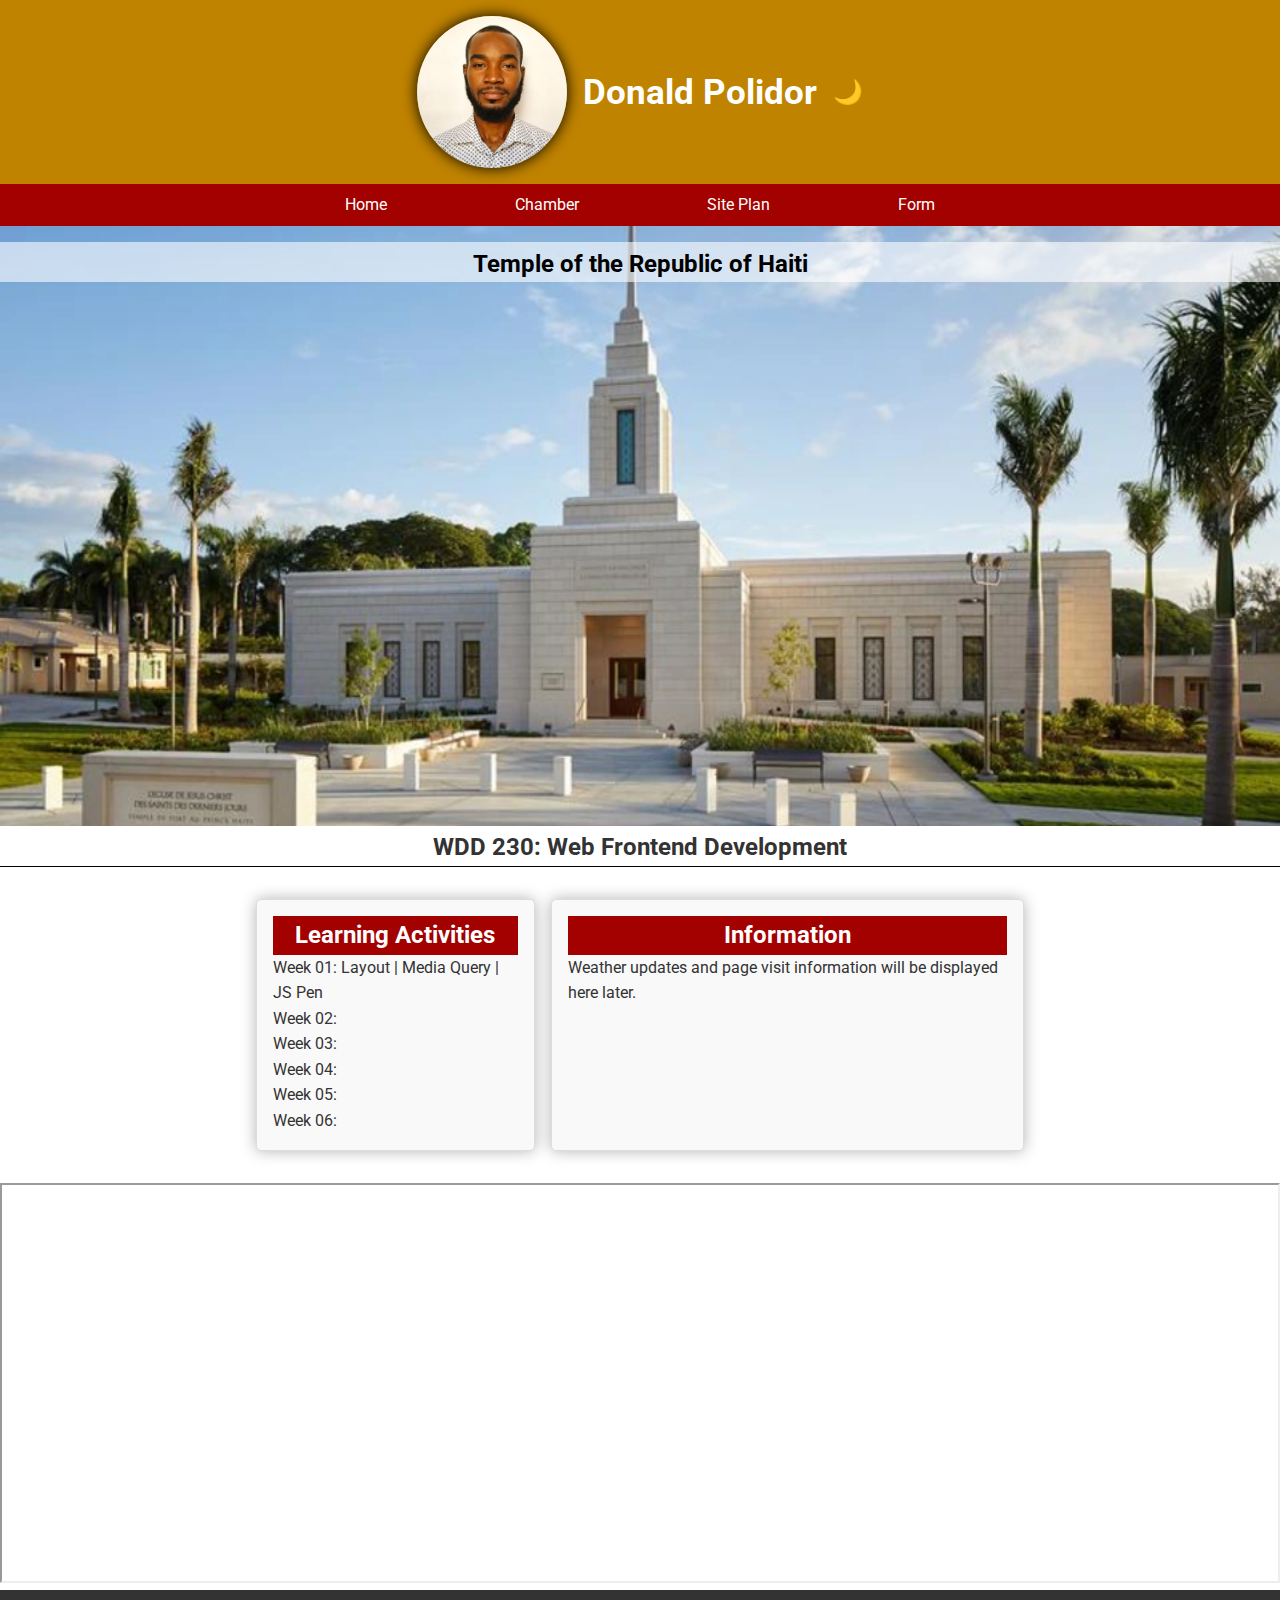
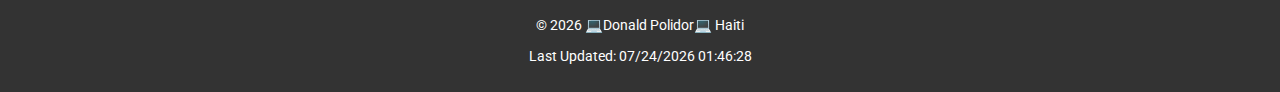
<file: week1/index.html>
<!DOCTYPE html>
<html lang="en">

<head>
    <meta charset="UTF-8">
    <meta name="viewport" content="width=device-width, initial-scale=1.0">
    <title>Donald Polidor - WDD230 - Web Frontend Development</title>
    <meta name="description" content="Donald Polidor - WDD230 - Web Frontend Development - course assignment portal">
    <meta name="author" content="Donald Polidor">
    <link rel="stylesheet" href="styles/normalize.css">
    <link rel="stylesheet" href="styles/base.css">
    <link rel="stylesheet" href="styles/large.css">
    <link rel="preconnect" href="https://fonts.googleapis.com">
    <link href="https://fonts.googleapis.com/css2?family=Roboto:wght@400;700&display=swap" rel="stylesheet">
</head>

<body>
    <header>
        <div>
            <img src="images/dodo.jpeg" alt="Profil de Donald Polidor" width="150">
            <h1>Donald Polidor</h1>
            <button id="darkModeToggle" aria-label="Basculer le mode sombre">🌙</button>
        </div>
        <button id="hamburgerMenu" aria-label="Basculer le menu">☰</button>
    </header>
    <nav id="mainNav" class="hidden">
        <ul>
            <li><a href="index.html">Home</a></li>
            <li><a href="chamber.html">Chamber</a></li>
            <li><a href="chamber-site-plan.html">Site Plan</a></li>
            <li><a href="form.html">Form</a></li>
        </ul>
    </nav>

    <section class="hero">
        <picture>
            <source media="(max-width: 767px)" srcset="images/temple2.webp">
            <source media="(min-width: 768px)" srcset="images/temple1.webp">
            <img src="images/temple2.webp" alt="Temple Moderne" />
        </picture>
        <div class="overlay">
            <h2>Temple of the Republic of Haiti</h2>
        </div>
    </section>
    <section class="title-card"><h2>WDD 230: Web Frontend Development</h2></section>
    <main>

        <section class="card">
            <h2>Learning Activities</h2>
            <ul>
                <li>Week 01: <a href="#">Layout | Media Query | JS Pen</a></li>
                <li>Week 02: <a href="#"></a></li>
                <li>Week 03: <a href="#"></a></li>
                <li>Week 04: <a href="#"></a></li>
                <li>Week 05: <a href="#"></a></li>
                <li>Week 06: <a href="#"></a></li>
            </ul>
        </section>
        <section class="card">
            <h2>Information</h2>
            <p>Weather updates and page visit information will be displayed here later.</p>
        </section>
    </main>

    <section id="map">
        <iframe src="https://www.google.com/maps/embed?pb=..." width="100%" height="400" loading="lazy"></iframe>
    </section>

    <footer>
        <p>&copy; <span id="year"></span> 💻Donald Polidor💻 Haiti</p>
        <p id="lastModified"></p>
    </footer>

    <script src="scripts/getDates.js"></script>
</body>

</html>
</file>
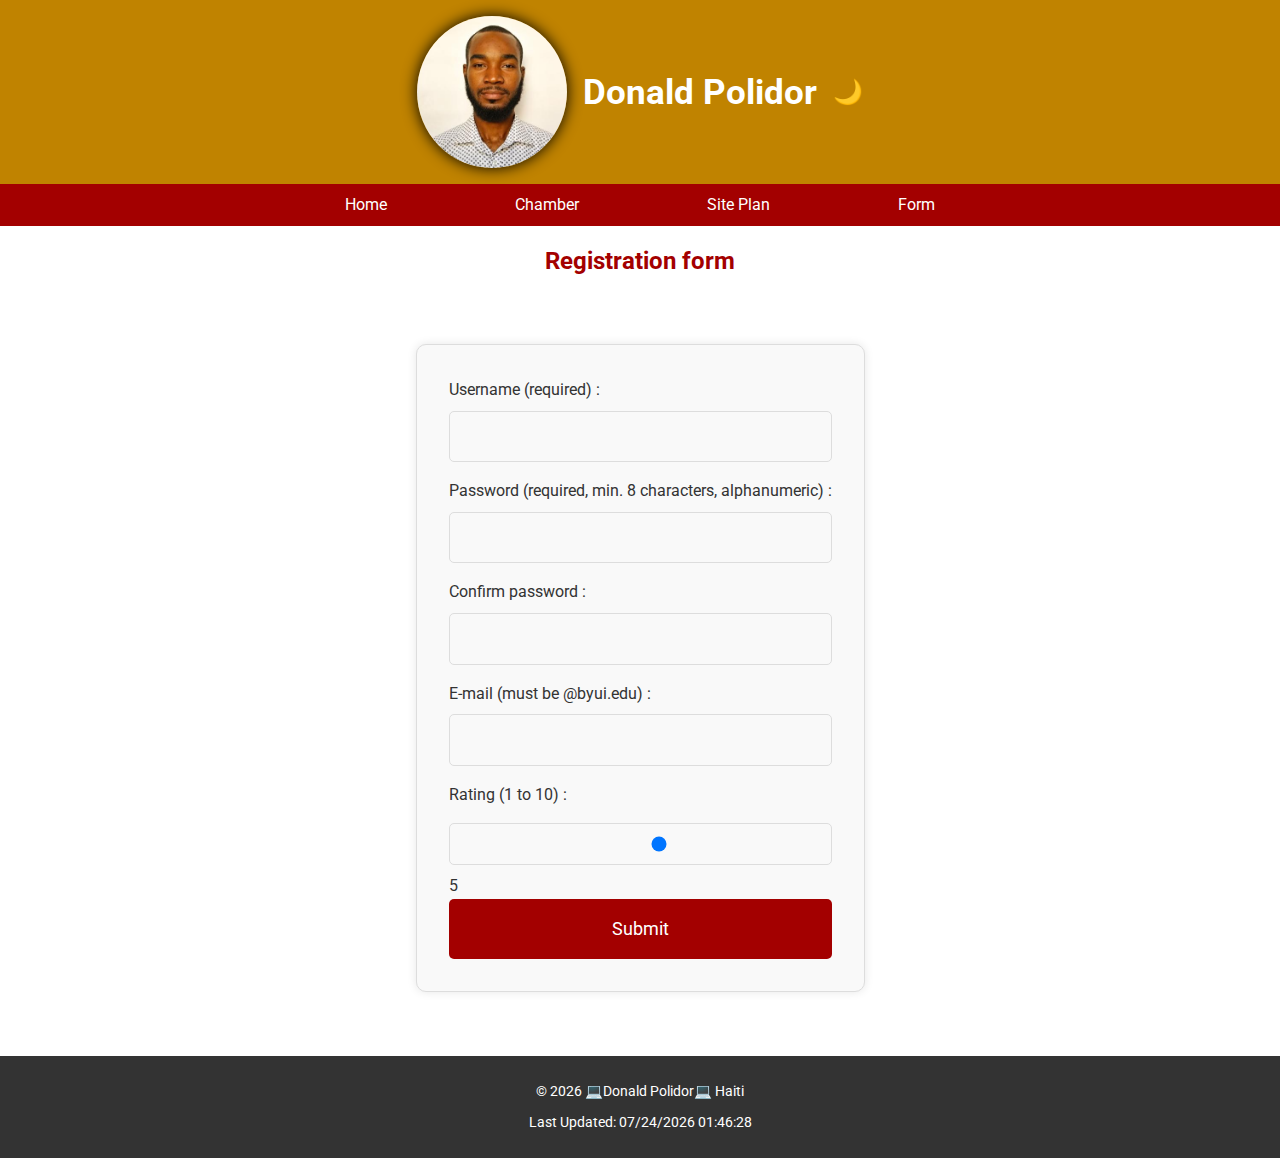
<file: form.html>
<!DOCTYPE html>
<html lang="en">

<head>
    <meta charset="UTF-8">
    <meta name="viewport" content="width=device-width, initial-scale=1.0">
    <title>Donald Polidor - WDD 230 - Web Frontend Development</title>
    <meta name="description" content="Donald Polidor - Web Frontend Development - course assignment form">
    <meta name="author" content="Donald Polidor">
    <link rel="stylesheet" href="week1/styles/normalize.css">
    <link rel="stylesheet" href="week1/styles/base.css">
    <link rel="stylesheet" href="week1/styles/form.css">
    <link rel="stylesheet" href="week1/styles/large.css">

    <link rel="preconnect" href="https://fonts.googleapis.com">
    <link href="https://fonts.googleapis.com/css2?family=Roboto:wght@400;700&display=swap" rel="stylesheet">
</head>

<body>
    <header>
        <div>
            <img src="week1/images/dodo.jpeg" alt="Profil of Donald Polidor" width="150">
            <h1>Donald Polidor</h1>
            <button id="darkModeToggle" aria-label="Basculer le mode sombre">🌙</button>
        </div>
        <button id="hamburgerMenu" aria-label="Basculer le menu">☰</button>
    </header>
    <nav id="mainNav" class="hidden">
        <ul>
            <li><a href="index.html">Home</a></li>
            <li><a href="chamber/index.html">Chamber</a></li>
            <li><a href="chamber-site-plan.html">Site Plan</a></li>
            <li><a href="form.html">Form</a></li>
        </ul>
    </nav>

    <!-- Main content area with the form -->
    <h2>Registration form</h2>
    <main>
        
        <form action="record.html" method="get">
            <label for="username">Username (required) :</label>
            <input type="text" id="username" name="username" required>

            <label for="password">Password (required, min. 8 characters, alphanumeric) :</label>
            <input type="password" id="password" name="password" required pattern="[A-Za-z0-9]{8,}">

            <label for="confirmPassword">Confirm password :</label>
            <input type="password" id="confirmPassword" name="confirmPassword" required>

            <label for="email">E-mail (must be @byui.edu) :</label>
            <input type="email" id="email" name="email" required pattern="[a-zA-Z0-9._%+-]+@byui\.edu$">

            <label for="rating">Rating (1 to 10) :</label>
            <input type="range" id="rating" name="rating" min="1" max="10" step="1">
            <span id="ratingValue">5</span>

            <button type="submit">Submit</button>
        </form>
    </main>

    <footer>
        <p>&copy; <span id="year"></span> 💻Donald Polidor💻 Haiti</p>
        <p id="lastModified"></p>
        <p id="lastModifiedTime"></p>
    </footer>

    <script src="week1/scripts/getDates.js"></script>
  
</body>

</html>
</file>
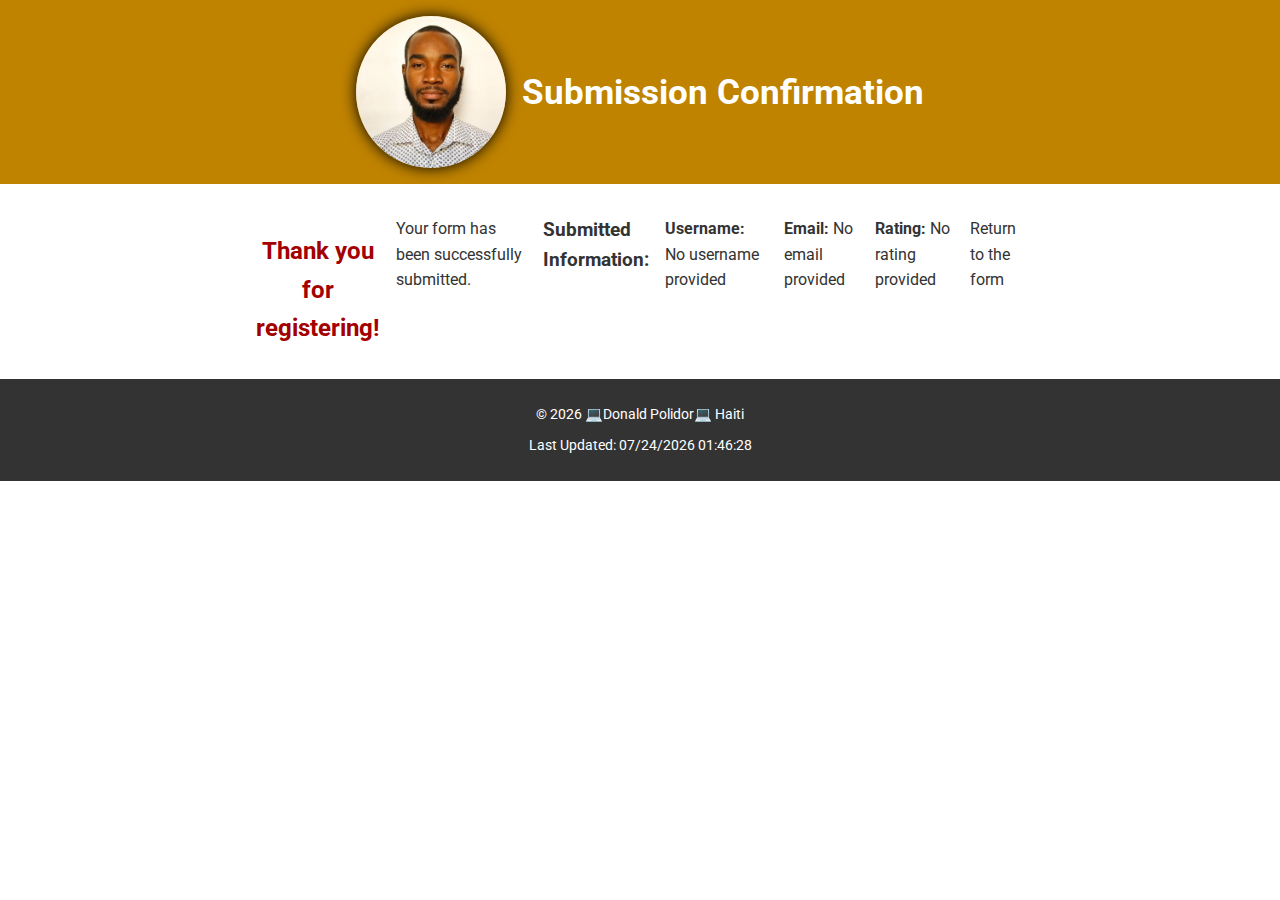
<file: record.html>
<!DOCTYPE html>
<html lang="en">

<head>
    <meta charset="UTF-8">
    <meta name="viewport" content="width=device-width, initial-scale=1.0">
    <title>Confirmation - Form Submission</title>
    <meta name="description" content="Confirmation of form submission">
    <meta name="author" content="Donald Polidor">
    <link rel="stylesheet" href="week1/styles/normalize.css">
    <link rel="stylesheet" href="week1/styles/base.css">
    <link rel="stylesheet" href="week1/styles/form.css">
    <link rel="stylesheet" href="week1/styles/large.css">
    <link rel="preconnect" href="https://fonts.googleapis.com">
    <link href="https://fonts.googleapis.com/css2?family=Roboto:wght@400;700&display=swap" rel="stylesheet">
</head>

<body>
    <header>
        <div>
            <img src="week1/images/dodo.jpeg" alt="Donald Polidor Profile" width="150">
            <h1>Submission Confirmation</h1>
        </div>
    </header>

    <main>
        <h2>Thank you for registering!</h2>
        <p>Your form has been successfully submitted.</p>

        <h3>Submitted Information:</h3>

        <p><strong>Username:</strong> <span id="usernameDisplay"></span></p>
        <p><strong>Email:</strong> <span id="emailDisplay"></span></p>
        <p><strong>Rating:</strong> <span id="ratingDisplay"></span></p>

        <p><a href="form.html">Return to the form</a></p>
    </main>

    <footer>
        <p>&copy; <span id="year"></span> 💻Donald Polidor💻 Haiti</p>
        <p id="lastModified"></p>
        <p id="lastModifiedTime"></p>
    </footer>

    <script>
        // Retrieve form data sent via GET
        const urlParams = new URLSearchParams(window.location.search);

        const username = urlParams.get('username');
        const email = urlParams.get('email');
        const rating = urlParams.get('rating');

        // Display data in the corresponding HTML elements
        document.getElementById('usernameDisplay').textContent = username || 'No username provided';
        document.getElementById('emailDisplay').textContent = email || 'No email provided';
        document.getElementById('ratingDisplay').textContent = rating || 'No rating provided';
    </script>

    <script src="week1/scripts/getDates.js"></script>

</body>

</html>
</file>
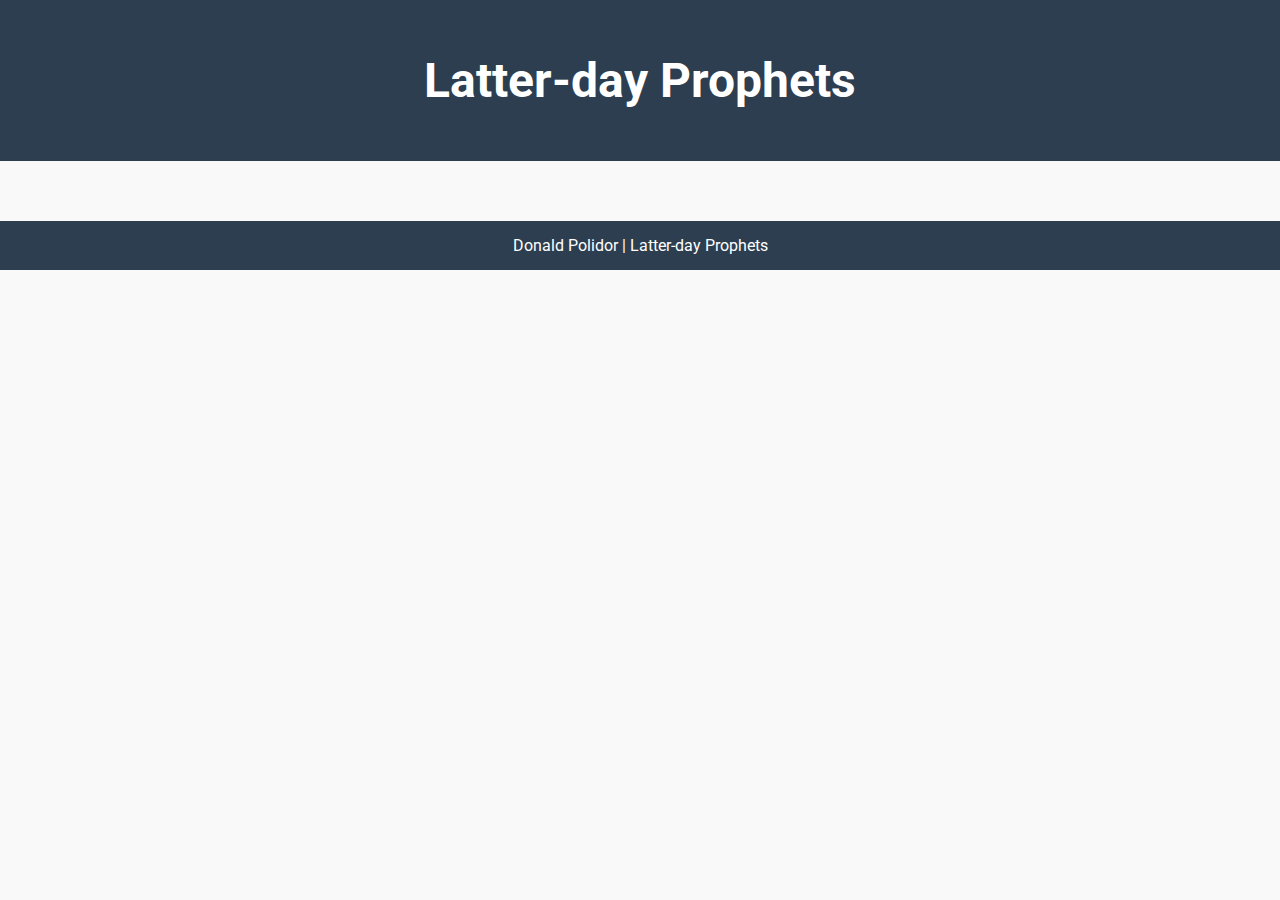
<file: week05/prophets.html>
<!DOCTYPE html>
<html lang="en">

<head>
    <meta charset="UTF-8">
    <meta name="viewport" content="width=device-width, initial-scale=1.0">
    <title>Latter-day Prophets</title>
    <meta name="description" content="A list of Latter-day Prophets with information about them.">
    <meta name="author" content="Donald Polidor">
    <link rel="stylesheet" href="styles/prophets.css">
    <link rel="preconnect" href="https://fonts.googleapis.com">
    <link href="https://fonts.googleapis.com/css2?family=Roboto:wght@400;700&display=swap" rel="stylesheet">
</head>

<body>
    <header>
        <h1>Latter-day Prophets</h1>
    </header>
    <main>
        <div id="cards"></div>
    </main>
    <footer>
        Donald Polidor | Latter-day Prophets
    </footer>
    <script src="scripts/prophets.js"></script>
</body>

</html>
</file>
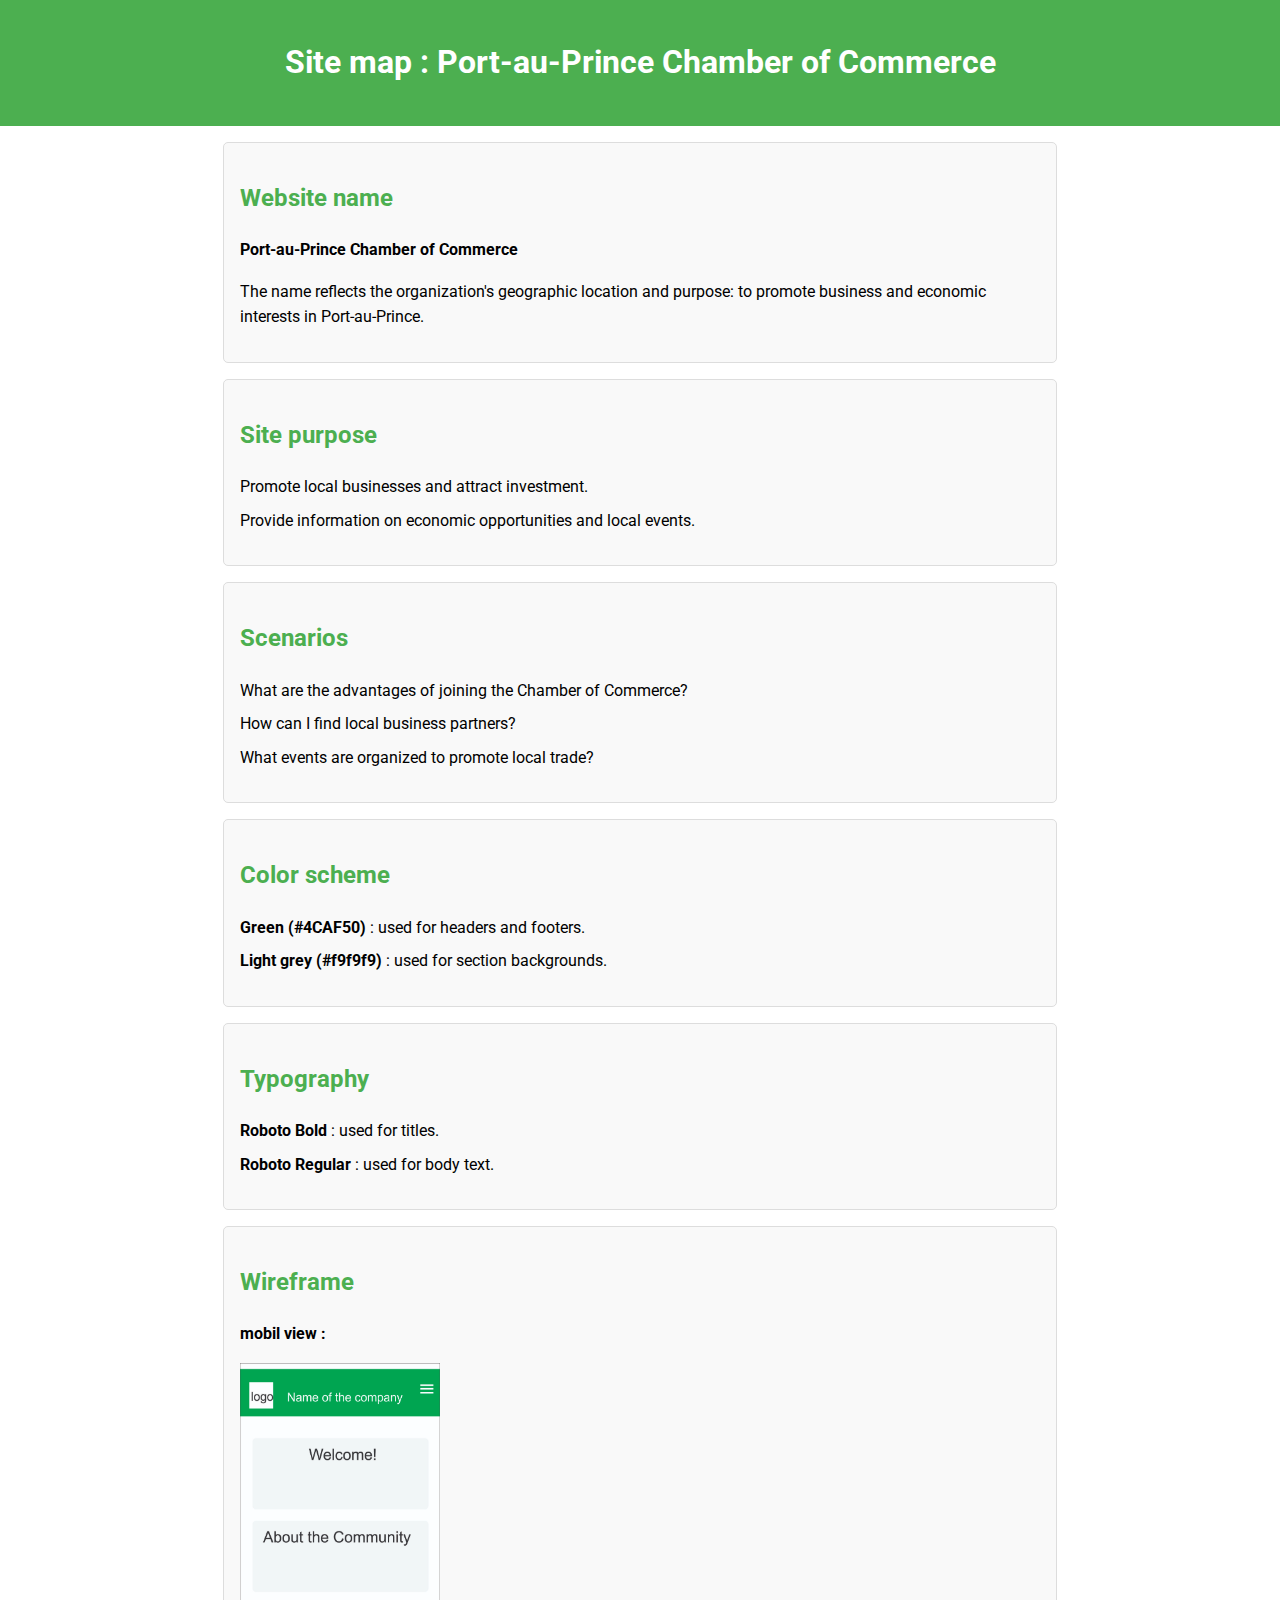
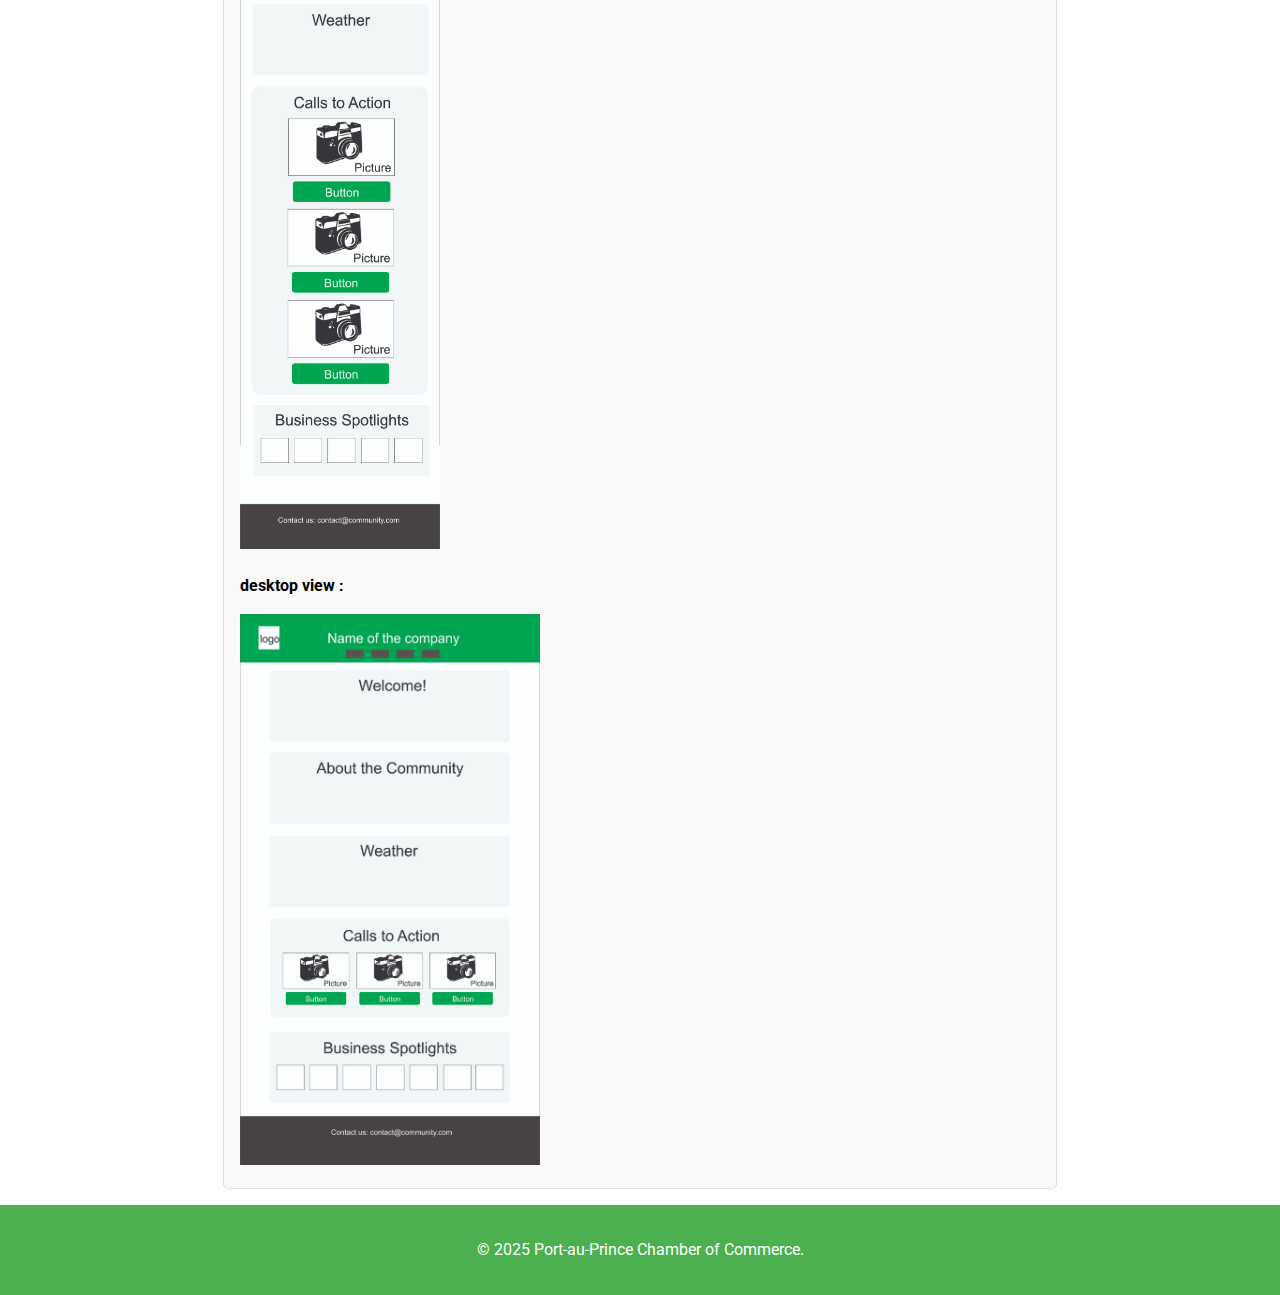
<file: week1/chamber-site-plan.html>
<!DOCTYPE html>
<html lang="en">

<head>
    <meta charset="UTF-8">
    <meta name="viewport" content="width=device-width, initial-scale=1.0">
    <title>Port-au-Prince Chamber of Commerce - Site map</title>
    <meta name="description" content="Site map for the Chamber of Commerce of Port-au-Prince, Haiti.">
    <meta name="author" content="Donald Polidor">
    <link rel="stylesheet" href="styles/chambre-site-plan.css">
    <link href="https://fonts.googleapis.com/css2?family=Roboto:wght@400;700&display=swap" rel="stylesheet">
</head>

<body>
    <header>
        <h1>Site map : Port-au-Prince Chamber of Commerce</h1>
    </header>

    <main>
        <section>
            <h2>Website name</h2>
            <p><strong>Port-au-Prince Chamber of Commerce</strong></p>
            <p> The name reflects the organization's geographic location and purpose: to promote business and economic
                interests in Port-au-Prince.</p>
        </section>

        <section>
            <h2>Site purpose</h2>
            <ul>
                <li>Promote local businesses and attract investment.</li>
                <li>Provide information on economic opportunities and local events.</li>
            </ul>
        </section>

        <section>
            <h2>Scenarios</h2>
            <ul>
                <li>What are the advantages of joining the Chamber of Commerce?</li>
                <li>How can I find local business partners?</li>
                <li>What events are organized to promote local trade?</li>
            </ul>
        </section>

        <section>
            <h2>Color scheme</h2>
            <ul>
                <li><strong>Green (#4CAF50)</strong> : used for headers and footers.</li>
                <li><strong>Light grey (#f9f9f9)</strong> : used for section backgrounds.</li>
            </ul>
        </section>

        <section>
            <h2>Typography</h2>
            <ul>
                <li><strong>Roboto Bold</strong> : used for titles.</li>
                <li><strong>Roboto Regular</strong> : used for body text.</li>
            </ul>
        </section>

        <section>
            <h2>Wireframe</h2>
            <p><strong>mobil view :</strong></p>
            <img src="images/mobil-view.jpg" alt="mobil view" width="200">
        
            <p><strong>desktop view :</strong></p>
            <img src="images/large-view.jpg" alt="large view" width="300">
        </section>
    </main>

    <footer>
        <p>&copy; 2025 Port-au-Prince Chamber of Commerce.</p>
    </footer>
</body>

</html>
</file>
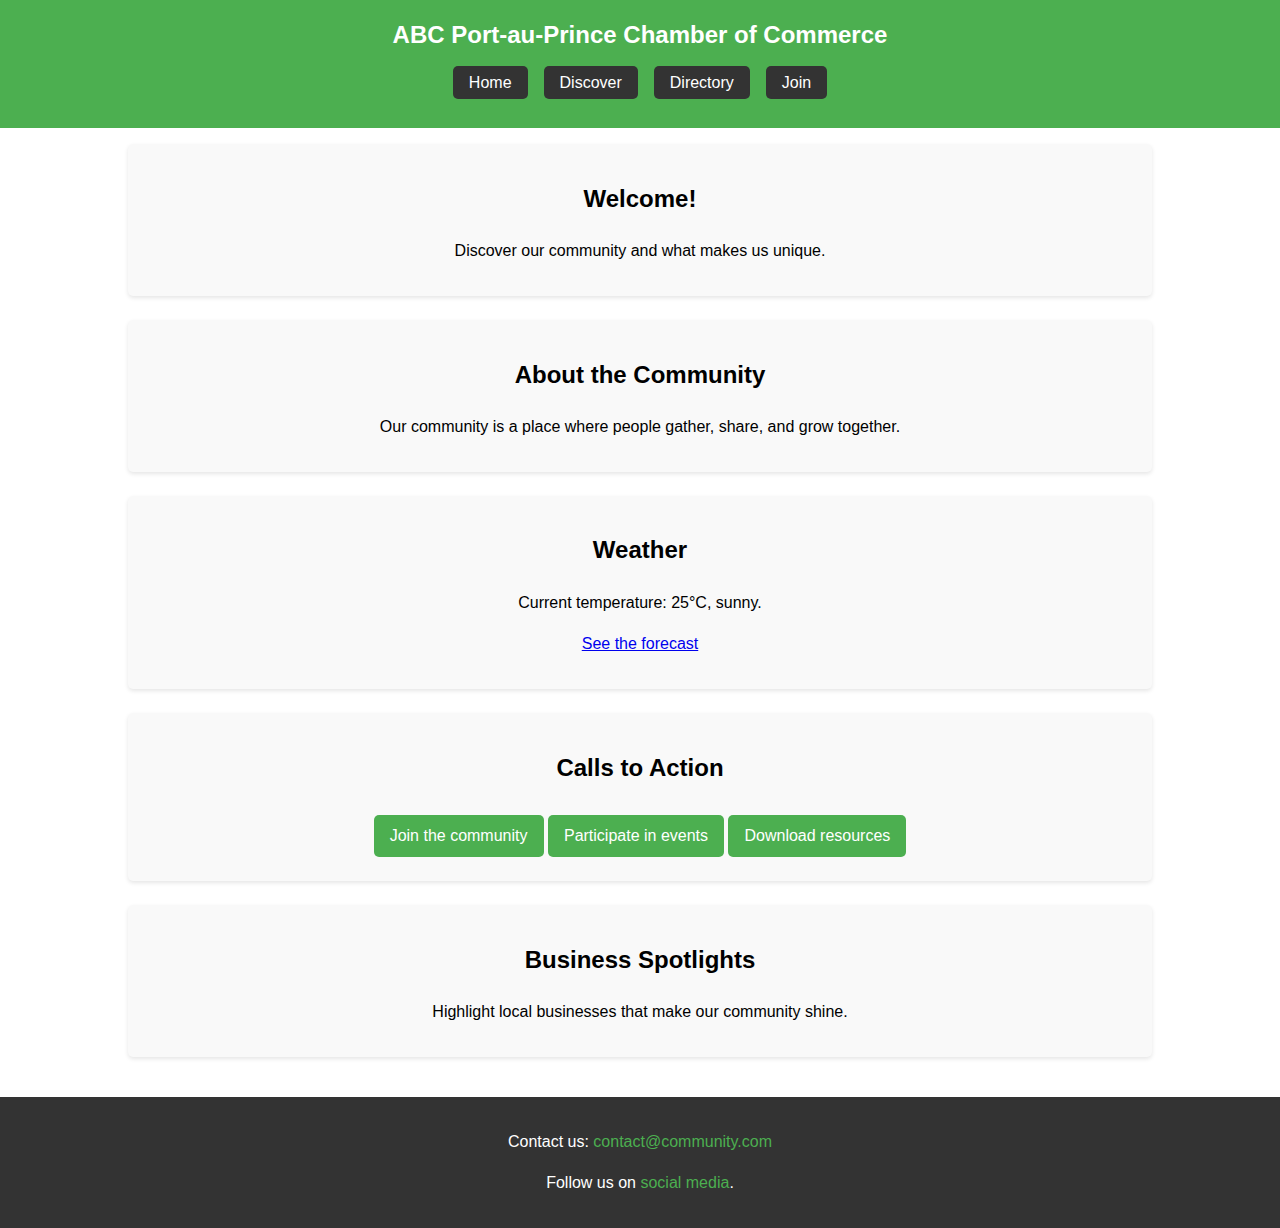
<file: week1/chamber.html>
<!DOCTYPE html>
<html lang="en">
<head>
    <meta charset="UTF-8">
    <meta name="viewport" content="width=device-width, initial-scale=1.0">
    <title>Port-au-Prince Chamber of Commerce - Site map</title>
    <meta name="description" content="Site map for the Chamber of Commerce of Port-au-Prince, Haiti.">
    <meta name="author" content="Donald Polidor">
    <link rel="stylesheet" href="styles/chamber.css">
</head>
<body>

<header>
    <h1>ABC Port-au-Prince Chamber of Commerce</h1>
    <nav>
        <div class="hamburger">
            <span></span>
            <span></span>
            <span></span>
        </div>
        <ul>
            <li><a href="#">Home</a></li>
            <li><a href="#">Discover</a></li>
            <li><a href="#">Directory</a></li>
            <li><a href="#">Join</a></li>
        </ul>
    </nav>
</header>

<main>
    <section id="introduction">
        <h2>Welcome!</h2>
        <p>Discover our community and what makes us unique.</p>
    </section>

    <section id="about">
        <h2>About the Community</h2>
        <p>Our community is a place where people gather, share, and grow together.</p>
    </section>

    <section id="weather">
        <h2>Weather</h2>
        <p>Current temperature: 25°C, sunny.</p>
        <p><a href="#">See the forecast</a></p>
    </section>

    <section id="cta">
        <h2>Calls to Action</h2>
        <a href="#" class="cta-button">Join the community</a>
        <a href="#" class="cta-button">Participate in events</a>
        <a href="#" class="cta-button">Download resources</a>
    </section>

    <section id="business">
        <h2>Business Spotlights</h2>
        <p>Highlight local businesses that make our community shine.</p>
    </section>
</main>

<footer>
    <p>Contact us: <a href="mailto:contact@community.com">contact@community.com</a></p>
    <p>Follow us on <a href="#">social media</a>.</p>
</footer>

<script src="scripts/chamber.js"></script>
</body>
</html>
</file>
<file: week1/styles/base.css>
/* General styles */
body {
    font-family: 'Roboto', sans-serif;
    margin: 0;
    padding: 0;
    line-height: 1.6;
    position: relative;
    transition: background-color 0.3s, color 0.3s, filter 0.3s;
}

header {
    background-color: #c08300;
    display: flex;
    flex-direction: column;
    align-items: center;
    justify-content: center;
    gap: 1rem;
    position: relative;
    transition: background-color 0.3s;
}

header div {
    display: flex;
    align-items: center;
    justify-content: center;
    gap: 1rem;
}

#header-buttons {
    position: absolute;
    top: 1rem;
    right: 1rem;
    display: flex;
    align-items: center;
    gap: 1rem;
}

#darkModeToggle {
    background-color: transparent;
    border: none;
    font-size: 1.5rem;
    cursor: pointer;
    color: #fff;
    transition: transform 0.2s ease, color 0.3s ease;
}

#darkModeToggle:hover {
    transform: scale(1.2);
    color: #f0f0f0;
}

#hamburgerMenu {
    background-color: transparent;
    border: none;
    font-size: 1.5rem;
    cursor: pointer;
    color: #fff;
    transition: transform 0.2s ease, color 0.3s ease;
}

#hamburgerMenu:hover {
    transform: scale(1.2);
    color: #f0f0f0;
}

header img {
    border-radius: 50%;
    margin-bottom: 1rem;
    margin-top: 1rem;
    box-shadow: 0 0 15px rgba(0, 0, 0, 10);
}

.hidden {
    display: none;
}


header h1 {
    font-size: 2.2rem;
    margin: 0.5rem 0;
    color: #fff;
}

/* Navigation */
nav ul {
    gap: 5rem;
    list-style: none;
    padding: 0;
    margin: 0;
    display: flex;
    flex-direction: column;
    text-align: center;
    background-color: #a30000;
    transition: background-color 0.3s;
}

nav ul li {
    margin: 0.5rem 0;
}

nav ul li a {
    text-decoration: none;
    color: #fff;
    padding: 0.5rem;
    display: block;
    transition: background-color 0.3s ease;
}

nav ul li a:hover {
    background-color: #555;
}

/* Main content */
main {
    margin: 1rem auto;
    padding: 1rem;
    max-width: 800px;
}

button:focus {
    outline: 2px solid #a30000; 
    outline-offset: 2px; 
}

.card {
    background-color: #f9f9f9;
    padding: 1rem;
    margin: 1rem 0;
    border: 1px solid #ddd;
    border-radius: 5px;
    box-shadow: 0 0 15px rgba(0, 0, 0, 0.30);
    transition: background-color 0.3s, color 0.3s;
}

.card h2 {
    margin-top: auto;
    background-color: #a30000;
    max-width: 100%;
    color: #fff;
    text-align: center;
}

.title-card {
    color: #333;
    margin-top: 2px;
    border-bottom: 1px solid black;
    text-align: center;
}

.card2 {
    background-color: #f9f9f9;
    padding: 1rem;
    margin: 1rem auto; /* Centre horizontalement */
    border: 1px solid #ddd;
    border-radius: 5px;
    box-shadow: 0 0 15px rgba(0, 0, 0, 0.30);
    transition: background-color 0.3s, color 0.3s;
    width: 80%;
    display: flex;
    flex-direction: column;
    align-items: center; /* Centre horizontalement les enfants */
    text-align: center; /* Centre le texte */
}


.card2 h2 {
    margin-top: 2px;
    background-color: #a30000;
    max-width: 100%;
    color: #fff;
    text-align: center;
    width: 100%; /* Assure que le titre prend toute la largeur */
}

.title-card2 {
    color: #333;
    margin-top: 2px;
    border-bottom: 1px solid black;
    text-align: center;
}

/* Footer */
footer {
    text-align: center;
    padding: 1rem;
    background-color: #333;
    color: #fff;
    transition: background-color 0.3s, color 0.3s;
}

footer p {
    margin: 0.5rem 0;
}

/* Styles for dark mode */
body.dark-mode {
    background-color: #121212; 
    color: #fff; 
    filter: grayscale(100%); 
}

header.dark-mode {
    background-color: #333; 
}

nav.dark-mode ul {
    background-color: #444; 
}

nav.dark-mode ul li a {
    color: #fff; 
}

.card.dark-mode {
    background-color: #333; 
    color: #fff; 
}


footer.dark-mode {
    background-color: #222; 
    color: #fff; 
}

/* Hero section */
.hero {
    position: relative;
    height: 400px;
    background-color: #f4f4f4;
}

.hero img {
    width: 100%;
    height: 100%;
    object-fit: cover;
}

.hero .overlay {
    position: absolute;
    top: 1rem;
    left: 0;
    right: 0;
    bottom: 0;
    padding: 0.2rem;
    height: 40px;
    background-color: rgba(255, 255, 255, 0.6);
    display: flex;
    justify-content: center;
    color: #000;
    font-size: 1rem;
    font-weight: 700;
}
</file>
<file: week1/styles/large.css>
/* Media query for larger screens */
@media (min-width: 768px) {
    nav ul {
        flex-direction: row;
        justify-content: center;
    }

    nav ul li {
        margin: 0 1rem;
    }

    main {
        display: flex;
        flex-direction: row;
        gap: 1rem;
    }

    .card {
        margin: 0;
    }

    footer {
        font-size: 0.9rem;
    }
}


#hamburgerMenu {
    display: none;
}

@media (max-width: 767px) {
    #hamburgerMenu {
        display: block;
    }

    nav ul {
        display: none;
        flex-direction: column;
    }

    nav ul.hidden {
        display: none;
    }

    nav ul:not(.hidden) {
        display: flex;
        row-gap: 0.1px;
    }
}

/* Media queries */
@media (min-width: 768px) {
    .hero {
        height: 400px;
    }
}


@media (min-width: 1024px) {
    .hero {
        height: 600px;
    }
}
</file>
<file: week1/styles/form.css>
/* Variables CSS */
:root {
    --primary-color: #a30000;
    --background-color: #f9f9f9;
    --input-border-color: #ddd;
    --input-focus-border-color: #a30000;
    --error-color: #ff0000;
    --label-font-size: 1rem;
}

/* Form Styles */
form {
    background-color: var(--background-color);
    padding: 2rem;
    margin: 2rem auto;
    max-width: 600px;
    border: 1px solid var(--input-border-color);
    border-radius: 10px;
    box-shadow: 0 0 10px rgba(0, 0, 0, 0.1);
}

h2 {
    margin-top: 1rem;
    text-align: center;
    color: var(--primary-color);
}

/* Label Styles */
label {
    display: block;
    font-size: var(--label-font-size);
    margin-bottom: 0.5rem;
    color: #333;
}

/* Input Styles */
input[type="text"],
input[type="password"],
input[type="email"],
input[type="range"] {
    width: 100%;
    padding: 0.75rem;
    margin-bottom: 1rem;
    border: 1px solid var(--input-border-color);
    border-radius: 5px;
    font-size: 1rem;
    box-sizing: border-box;
}

input[type="text"]:focus,
input[type="password"]:focus,
input[type="email"]:focus,
input[type="range"]:focus {
    border-color: var(--input-focus-border-color);
    outline: none;
}

/* Range input Styles */
input[type="range"] {
    -webkit-appearance: none;
    width: 100%;
    margin: 0.5rem 0;
}

input[type="range"]:focus {
    outline: none;
}

/* Error Message Styles */
.error-message {
    color: var(--error-color);
    font-size: 0.875rem;
    margin-top: -0.5rem;
    margin-bottom: 1rem;
}

/* Submit Button Styles */
button[type="submit"] {
    background-color: var(--primary-color);
    color: #fff;
    padding: 1rem;
    border: none;
    border-radius: 5px;
    width: 100%;
    cursor: pointer;
    font-size: 1.1rem;
    transition: background-color 0.3s ease;
}

button[type="submit"]:hover {
    background-color: #8a0000;
}

/* Dark Mode Adjustments */
body.dark-mode form {
    background-color: #333;
}

body.dark-mode label,
body.dark-mode input,
body.dark-mode button {
    color: #fff;
}

body.dark-mode input[type="text"],
body.dark-mode input[type="password"],
body.dark-mode input[type="email"],
body.dark-mode input[type="range"] {
    background-color: #444;
    border: 1px solid #666;
}

body.dark-mode input[type="text"]:focus,
body.dark-mode input[type="password"]:focus,
body.dark-mode input[type="email"]:focus,
body.dark-mode input[type="range"]:focus {
    border-color: #a30000;
}

body.dark-mode .error-message {
    color: #ff6666;
}
</file>
<file: week05/styles/prophets.css>
/* Styles généraux */
body {
    font-family: 'Roboto', sans-serif;
    margin: 0;
    padding: 0;
    background-color: #f9f9f9;
    text-align: center;
}

header {
    background-color: #2c3e50;
    color: white;
    padding: 20px;
    font-size: 1.5em;
}

footer {
    background-color: #2c3e50;
    color: white;
    padding: 15px;
    margin-top: 20px;
}

/* Conteneur des cartes */
#cards {
    display: grid;
    gap: 20px;
    padding: 20px;
    justify-content: center;
}

/* Style des cartes */
section {
    background-color: white;
    border-radius: 10px;
    box-shadow: 0 4px 8px rgba(0, 0, 0, 0.2);
    padding: 15px;
    text-align: center;
    transition: transform 0.3s ease;
}

section:hover {
    transform: scale(1.05);
}

h2 {
    font-size: 1.3em;
    color: #2c3e50;
}

img {
    width: 100%;
    max-width: 340px;
    height: auto;
    border-radius: 5px;
}

/* Responsive Design */
@media (min-width: 600px) {
    #cards {
        grid-template-columns: repeat(2, 1fr);
    }
}

@media (min-width: 900px) {
    #cards {
        grid-template-columns: repeat(3, 1fr);
    }
}
</file>
<file: week1/styles/chambre-site-plan.css>
body {
    font-family: 'Roboto', sans-serif;
    line-height: 1.6;
    margin: 0;
    padding: 0;
}

header, footer {
    background-color: #4CAF50;
    color: rgb(255, 255, 255);
    text-align: center;
    padding: 1rem;
}

section {
    margin: 1rem auto;
    max-width: 800px;
    padding: 1rem;
    border: 1px solid #ddd;
    border-radius: 5px;
    background-color: #f9f9f9;
}

h2 {
    color: #4CAF50;
}

ul {
    list-style: none;
    padding: 0;
}

li {
    margin-bottom: 0.5rem;
}
</file>
<file: week1/styles/chamber.css>
body {
    margin: 0;
    font-family: Arial, sans-serif;
    line-height: 1.6;
    display: flex;
    flex-direction: column;
    min-height: 100vh;
    align-items: center;
}

header {
    background-color: #4CAF50;
    color: white;
    padding: 1rem;
    text-align: center;
    width: 100%;
}

header h1 {
    margin: 0;
    font-size: 1.5rem;
}

nav {
    margin-top: 1rem;
    position: relative;
}

nav ul {
    list-style: none;
    padding: 0;
    display: flex;
    justify-content: center;
    gap: 1rem;
}

nav ul li {
    margin: 0;
}

nav ul li a {
    text-decoration: none;
    color: white;
    background-color: #333;
    padding: 0.5rem 1rem;
    border-radius: 5px;
    transition: background-color 0.3s ease;
}

nav ul li a:hover {
    background-color: #555;
}

.hamburger {
    display: none;
    flex-direction: column;
    justify-content: space-between;
    width: 30px;
    height: 21px;
    cursor: pointer;
}

.hamburger span {
    display: block;
    height: 4px;
    background-color: white;
}

main {
    flex: 1;
    padding: 1rem;
    max-width: 80%;
    width: 100%;
}

section {
    margin-bottom: 1.5rem;
    padding: 1rem;
    background: #f9f9f9;
    border-radius: 5px;
    box-shadow: 0 2px 4px rgba(0, 0, 0, 0.1);
    text-align: center;
}

footer {
    background-color: #333;
    color: white;
    text-align: center;
    padding: 1rem;
    width: 100%;
}

footer a {
    color: #4CAF50;
    text-decoration: none;
}

.cta-button {
    display: inline-block;
    margin: 0.5rem 0;
    background-color: #4CAF50;
    color: white;
    padding: 0.5rem 1rem;
    border: none;
    border-radius: 5px;
    text-decoration: none;
    text-align: center;
}

@media (max-width: 768px) {
    .hamburger {
        display: flex;
    }

    nav ul {
        display: none;
        flex-direction: column;
        position: absolute;
        top: 100%;
        left: 0;
        width: 100%;
        background-color: #4CAF50;
    }

    nav ul.show {
        display: flex;
    }

    nav ul li a {
        width: 100%;
        text-align: center;
        padding: 1rem;
    }
}
</file>
